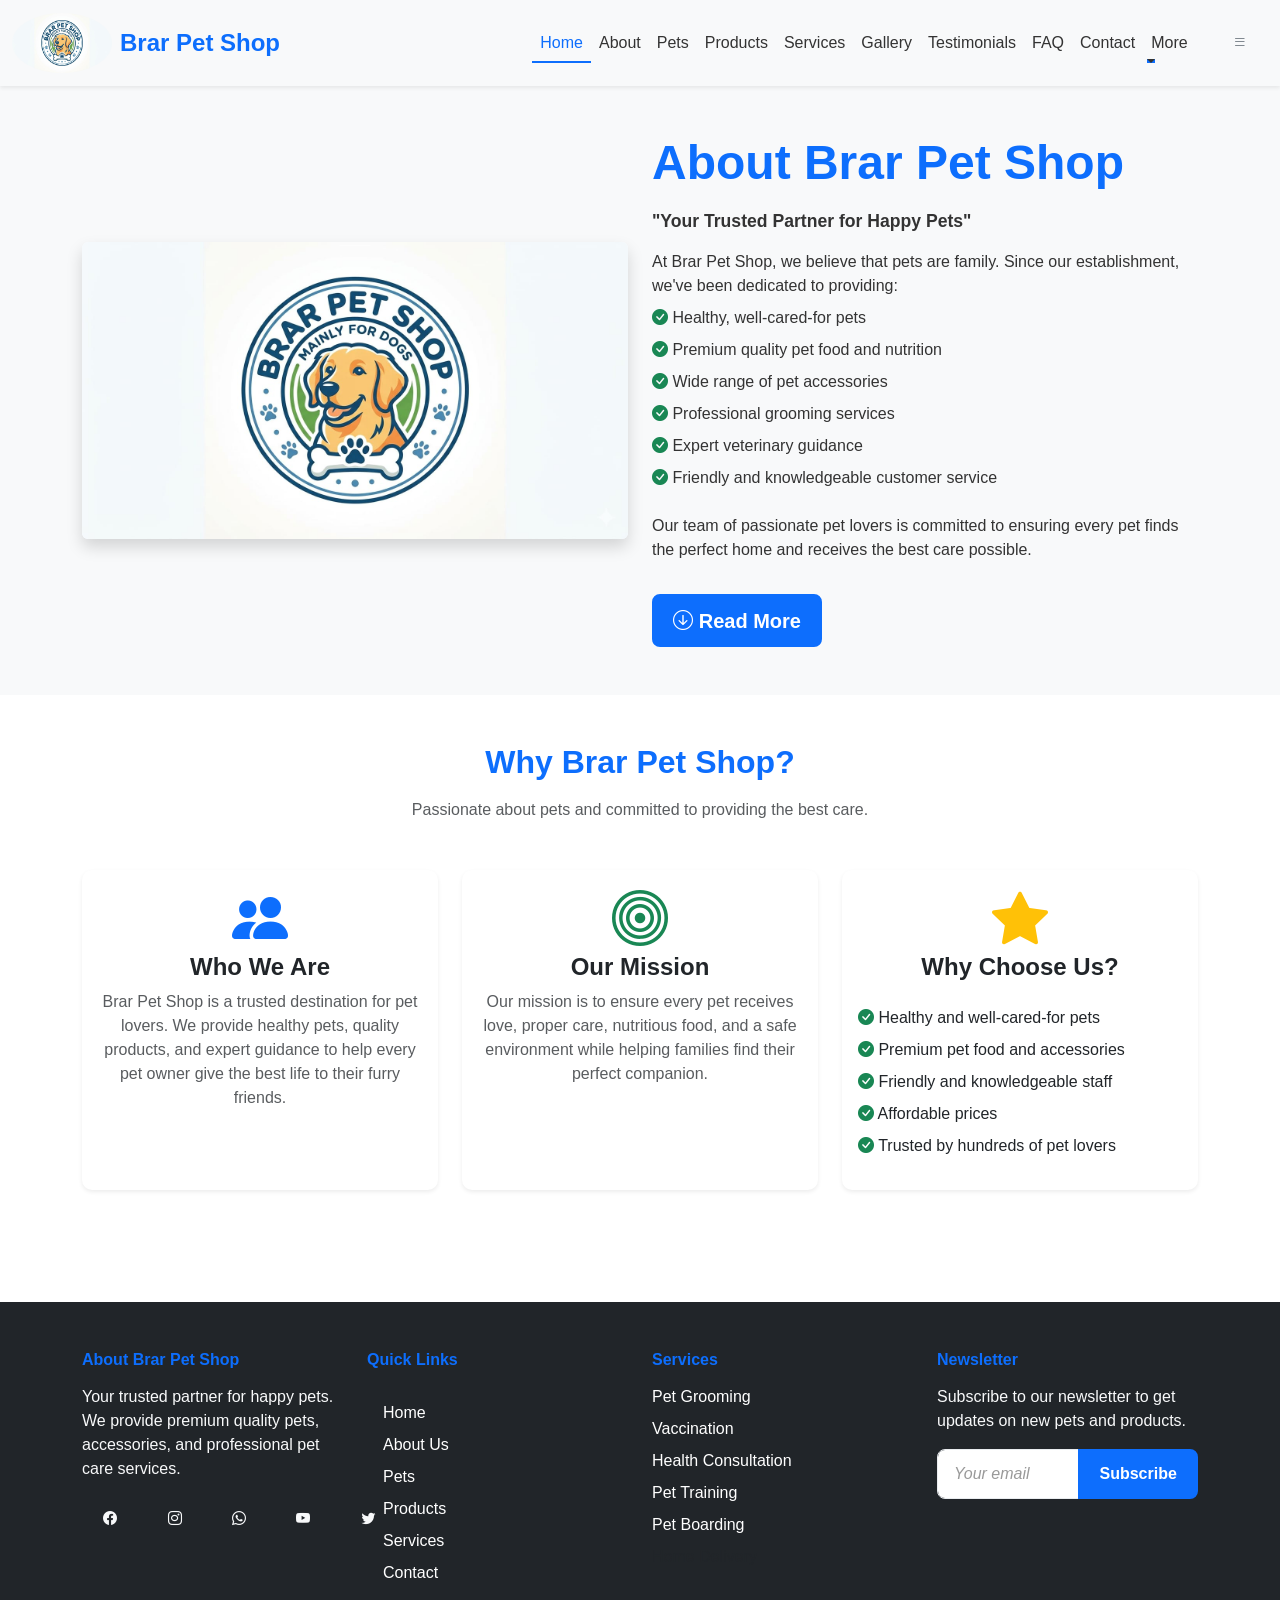
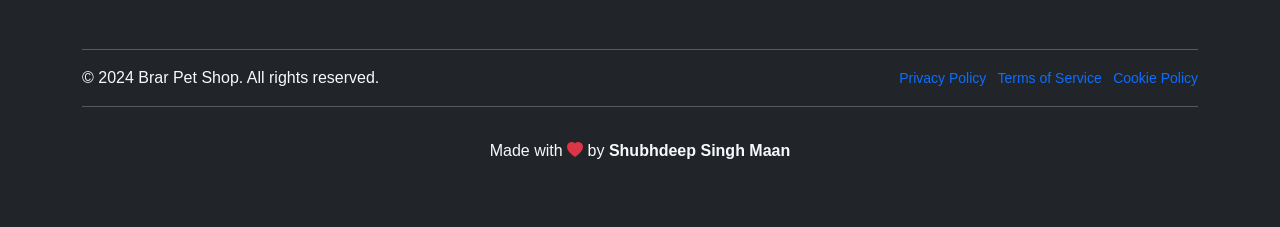
<file: about.html>
<!DOCTYPE html>
<html lang="en">
<head>
    <meta charset="UTF-8">
    <meta name="viewport" content="width=device-width, initial-scale=1.0">
    <title>about us</title>
     
    <!-- Bootstrap 5.3 CSS -->
    <link href="https://cdn.jsdelivr.net/npm/bootstrap@5.3.0/dist/css/bootstrap.min.css" rel="stylesheet">
    
    <!-- Bootstrap Icons -->
    <link rel="stylesheet" href="https://cdn.jsdelivr.net/npm/bootstrap-icons@1.11.0/font/bootstrap-icons.css">
    
    <!-- AOS (Animate On Scroll) CSS -->
    <link href="https://unpkg.com/aos@2.3.1/dist/aos.css" rel="stylesheet">
    
    <!-- Custom CSS -->
    <link rel="stylesheet" href="style.css">

    <script>
    AOS.init({
        duration: 1000,
        once: true
    });
</script>
</head>
<body>
     <!-- inherting navbar -->
      <div id="navbar"></div>

      <!-- About Us Section -->
    <section id="about" class="py-5 bg-light">
        <div class="container">
            <div class="row align-items-center g-4">
                <!-- Image -->
                <div class="col-lg-6" data-aos="fade-right">
                    <img src="IMAGES/BRAR%20PET%20SHOP%20LOGO.jpeg" alt="About Brar Pet Shop" class="img-fluid rounded shadow">
                </div>
                
                <!-- Content -->
                <div class="col-lg-6" data-aos="fade-left">
                    <h2 class="display-5 fw-bold mb-3 text-primary">About Brar Pet Shop</h2>
                    <p class="lead mb-3"><strong>"Your Trusted Partner for Happy Pets"</strong></p>
                    <p class="mb-2">At Brar Pet Shop, we believe that pets are family. Since our establishment, we've been dedicated to providing:</p>
                    
                    <ul class="list-unstyled mb-4">
                        <li class="mb-2"><i class="bi bi-check-circle-fill text-success"></i> Healthy, well-cared-for pets</li>
                        <li class="mb-2"><i class="bi bi-check-circle-fill text-success"></i> Premium quality pet food and nutrition</li>
                        <li class="mb-2"><i class="bi bi-check-circle-fill text-success"></i> Wide range of pet accessories</li>
                        <li class="mb-2"><i class="bi bi-check-circle-fill text-success"></i> Professional grooming services</li>
                        <li class="mb-2"><i class="bi bi-check-circle-fill text-success"></i> Expert veterinary guidance</li>
                        <li class="mb-2"><i class="bi bi-check-circle-fill text-success"></i> Friendly and knowledgeable customer service</li>
                    </ul>
                    
                    <p>Our team of passionate pet lovers is committed to ensuring every pet finds the perfect home and receives the best care possible.</p>
                    
                   <a class="btn btn-primary btn-lg mt-3"
                            id="readMoreBtn"
                            data-bs-toggle="collapse"
                            href="#aboutMore">
                        <i class="bi bi-arrow-down-circle"></i> Read More
                    </a>

                    <div class="collapse mt-4" id="aboutMore">
    <div class="card card-body border-0 shadow-sm">
        <p>
            At Brar Pet Shop, our mission is to provide loving homes for pets and
            quality products for pet owners. We carefully select our pets and products
            to ensure the highest standards of health and care.
        </p>

        <p>
            We also offer expert guidance on pet nutrition, grooming, vaccinations,
            and daily care to help your furry friends live happy and healthy lives.
        </p>

        <p class="mb-0">
            Thank you for trusting Brar Pet Shop as your partner in your pet parenting journey.
        </p>
    </div>
</div>
                </div>
            </div>
        </div>
    </section>

    <!-- Who We Are, Mission & Why Choose Us -->
<section class="py-5 bg-white">
    <div class="container">

        <!-- Section Heading -->
        <div class="text-center mb-5">
            <h2 class="fw-bold text-primary">Why Brar Pet Shop?</h2>
            <p class="text-muted">
                Passionate about pets and committed to providing the best care.
            </p>
        </div>

        <div class="row g-4">

            <!-- Who We Are -->
            <div class="col-lg-4">
                <div class="card h-100 shadow-sm border-0">
                    <div class="card-body text-center">
                        <i class="bi bi-people-fill display-4 text-primary mb-3"></i>

                        <h4 class="fw-bold">Who We Are</h4>

                        <p class="text-muted">
                            Brar Pet Shop is a trusted destination for pet lovers.
                            We provide healthy pets, quality products, and expert
                            guidance to help every pet owner give the best life to
                            their furry friends.
                        </p>
                    </div>
                </div>
            </div>

            <!-- Our Mission -->
            <div class="col-lg-4">
                <div class="card h-100 shadow-sm border-0">
                    <div class="card-body text-center">
                        <i class="bi bi-bullseye display-4 text-success mb-3"></i>

                        <h4 class="fw-bold">Our Mission</h4>

                        <p class="text-muted">
                            Our mission is to ensure every pet receives love,
                            proper care, nutritious food, and a safe environment
                            while helping families find their perfect companion.
                        </p>
                    </div>
                </div>
            </div>

            <!-- Why Choose Us -->
            <div class="col-lg-4">
                <div class="card h-100 shadow-sm border-0">
                    <div class="card-body">
                        <div class="text-center">
                            <i class="bi bi-star-fill display-4 text-warning mb-3"></i>

                            <h4 class="fw-bold">Why Choose Us?</h4>
                        </div>

                        <ul class="list-unstyled mt-4">
                            <li class="mb-2">
                                <i class="bi bi-check-circle-fill text-success"></i>
                                Healthy and well-cared-for pets
                            </li>

                            <li class="mb-2">
                                <i class="bi bi-check-circle-fill text-success"></i>
                                Premium pet food and accessories
                            </li>

                            <li class="mb-2">
                                <i class="bi bi-check-circle-fill text-success"></i>
                                Friendly and knowledgeable staff
                            </li>

                            <li class="mb-2">
                                <i class="bi bi-check-circle-fill text-success"></i>
                                Affordable prices
                            </li>

                            <li>
                                <i class="bi bi-check-circle-fill text-success"></i>
                                Trusted by hundreds of pet lovers
                            </li>
                        </ul>
                    </div>
                </div>
            </div>

        </div>

    </div>
</section>
     <!-- inherting footer -->
     <div id="footer"></div>
 <!-- Back to Top Button -->
    <button id="backToTopBtn" class="btn btn-primary rounded-circle position-fixed" title="Back to top">
        <i class="bi bi-arrow-up"></i>
    </button>

    <!-- Bootstrap 5.3 JS -->
    <script src="https://cdn.jsdelivr.net/npm/bootstrap@5.3.0/dist/js/bootstrap.bundle.min.js"></script>
    
    <!-- AOS (Animate On Scroll) JS -->
    <script src="https://unpkg.com/aos@2.3.1/dist/aos.js"></script>
    
    <!-- Custom Script -->
    <script src="script.js"></script>
</body>
</html>
</file>
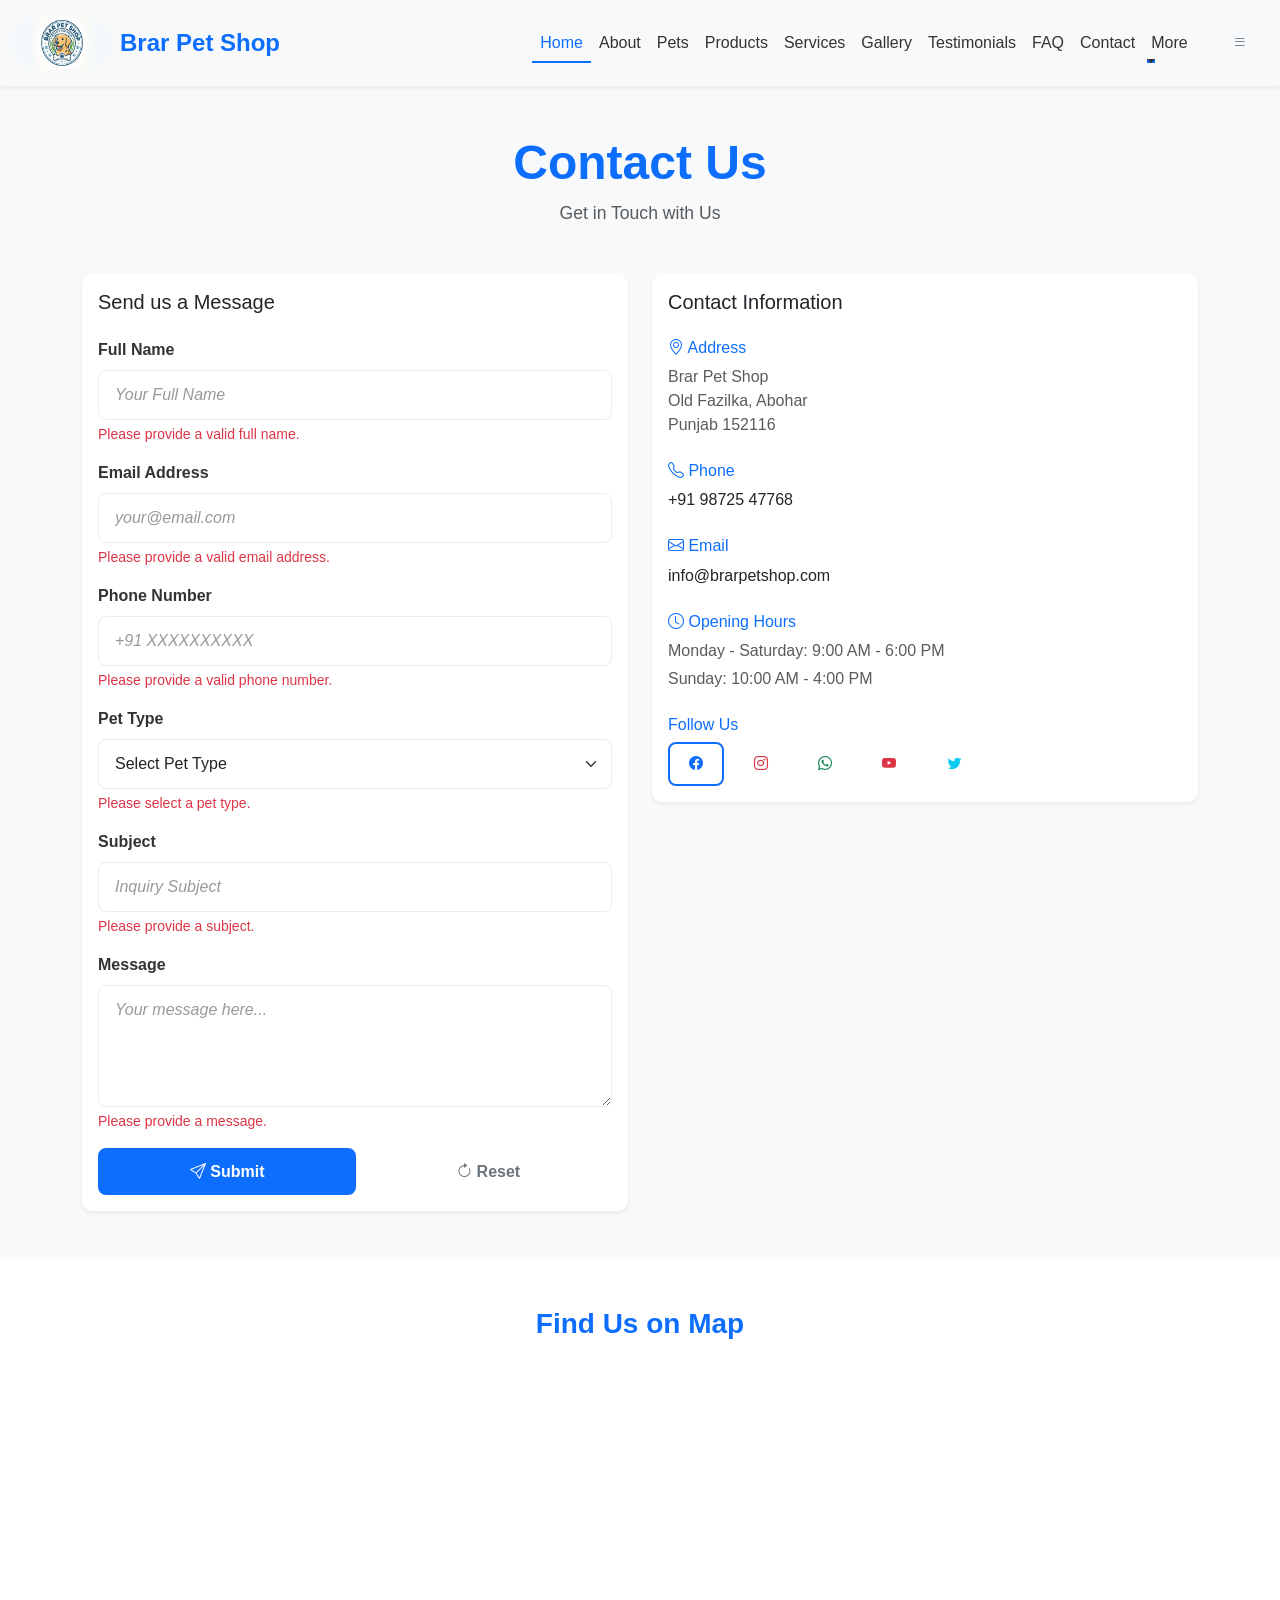
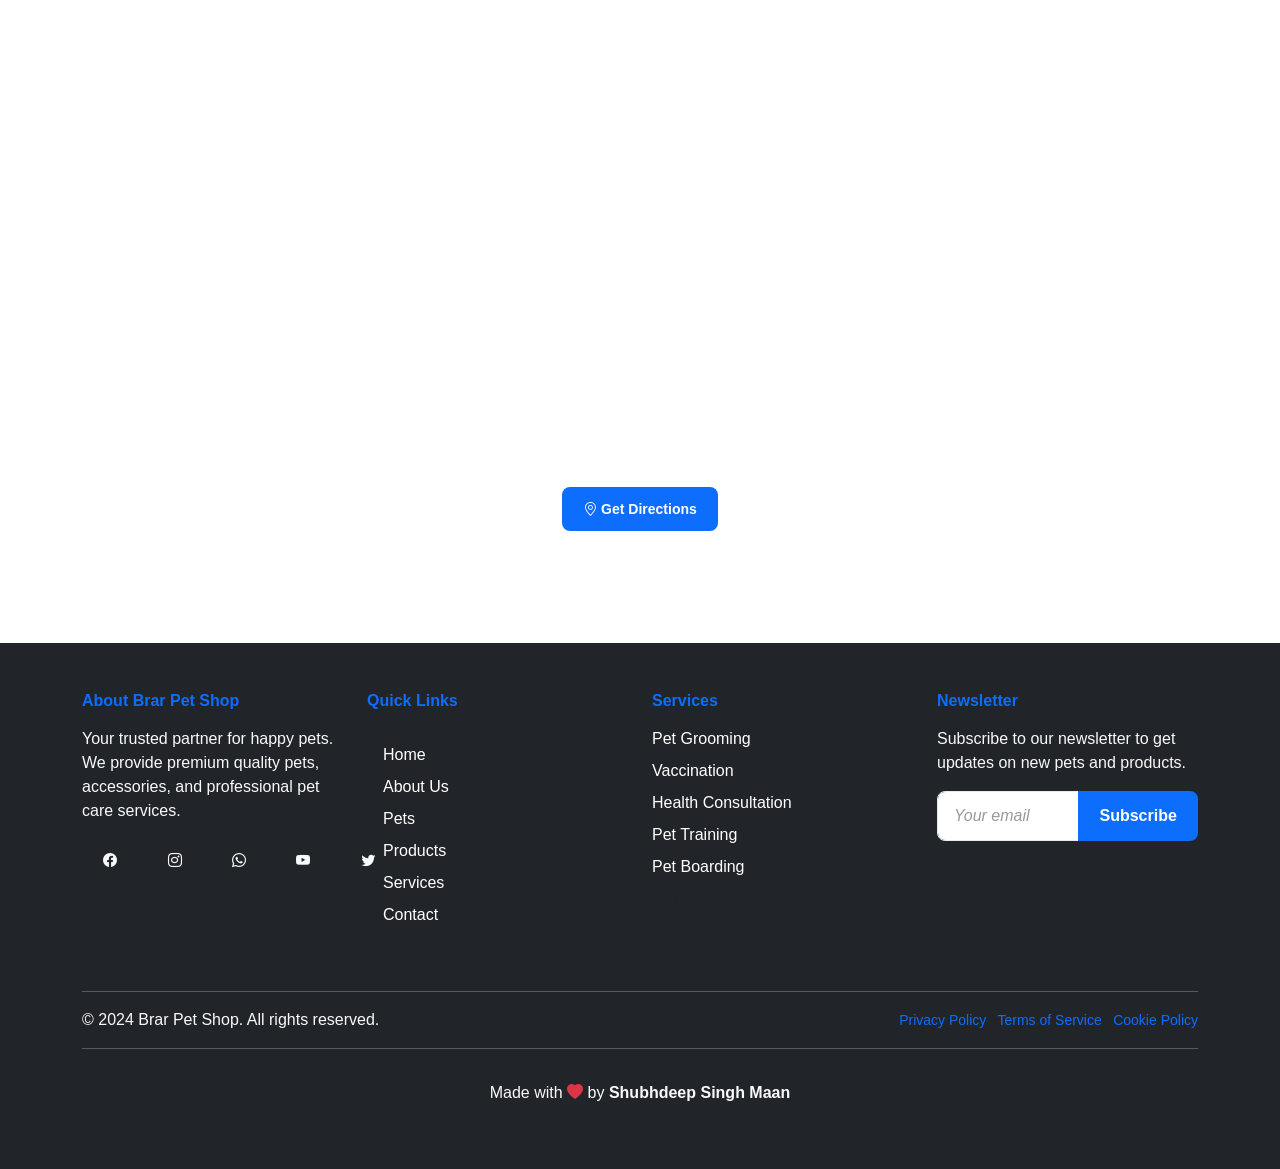
<file: contact.html>
<!DOCTYPE html>
<html lang="en">
<head>
    <meta charset="UTF-8">
    <meta name="viewport" content="width=device-width, initial-scale=1.0">
    <title>gallery</title>
     
    <!-- Bootstrap 5.3 CSS -->
    <link href="https://cdn.jsdelivr.net/npm/bootstrap@5.3.0/dist/css/bootstrap.min.css" rel="stylesheet">
    
    <!-- Bootstrap Icons -->
    <link rel="stylesheet" href="https://cdn.jsdelivr.net/npm/bootstrap-icons@1.11.0/font/bootstrap-icons.css">
    
    <!-- AOS (Animate On Scroll) CSS -->
    <link href="https://unpkg.com/aos@2.3.1/dist/aos.css" rel="stylesheet">
    
    <!-- Custom CSS -->
    <link rel="stylesheet" href="style.css">

    <script>
    AOS.init({
        duration: 1000,
        once: true
    });
</script>
</head>
<body>
       <!-- inherting navbar -->
      <div id="navbar"></div>



    <!-- Contact Section -->
    <section id="contact" class="py-5 bg-light">
        <div class="container">
            <!-- Section Header -->
            <div class="text-center mb-5" data-aos="fade-up">
                <h2 class="display-5 fw-bold text-primary mb-2">Contact Us</h2>
                <p class="lead text-muted">Get in Touch with Us</p>
            </div>

            <!-- Contact Form and Info -->
            <div class="row g-4">
                <!-- Contact Form -->
                <div class="col-lg-6" data-aos="fade-right">
                    <div class="card border-0 shadow-sm">
                        <div class="card-body">
                            <h5 class="card-title mb-4">Send us a Message</h5>
                            <form id="contactForm" novalidate>
                                <!-- Full Name -->
                                <div class="mb-3">
                                    <label for="fullName" class="form-label">Full Name</label>
                                    <input type="text" class="form-control" id="fullName" placeholder="Your Full Name" required>
                                    <div class="invalid-feedback">Please provide a valid full name.</div>
                                </div>

                                <!-- Email -->
                                <div class="mb-3">
                                    <label for="email" class="form-label">Email Address</label>
                                    <input type="email" class="form-control" id="email" placeholder="your@email.com" required>
                                    <div class="invalid-feedback">Please provide a valid email address.</div>
                                </div>

                                <!-- Phone -->
                                <div class="mb-3">
                                    <label for="phone" class="form-label">Phone Number</label>
                                    <input type="tel" class="form-control" id="phone" placeholder="+91 XXXXXXXXXX" required>
                                    <div class="invalid-feedback">Please provide a valid phone number.</div>
                                </div>

                                <!-- Pet Type -->
                                <div class="mb-3">
                                    <label for="petType" class="form-label">Pet Type</label>
                                    <select class="form-select" id="petType" required>
                                        <option value="">Select Pet Type</option>
                                        <option value="dog">Dog</option>
                                        <option value="cat">Cat</option>
                                        <option value="bird">Bird</option>
                                        <option value="fish">Fish</option>
                                        <option value="rabbit">Rabbit</option>
                                        <option value="hamster">Hamster</option>
                                        <option value="other">Other</option>
                                    </select>
                                    <div class="invalid-feedback">Please select a pet type.</div>
                                </div>

                                <!-- Subject -->
                                <div class="mb-3">
                                    <label for="subject" class="form-label">Subject</label>
                                    <input type="text" class="form-control" id="subject" placeholder="Inquiry Subject" required>
                                    <div class="invalid-feedback">Please provide a subject.</div>
                                </div>

                                <!-- Message -->
                                <div class="mb-3">
                                    <label for="message" class="form-label">Message</label>
                                    <textarea class="form-control" id="message" rows="4" placeholder="Your message here..." required></textarea>
                                    <div class="invalid-feedback">Please provide a message.</div>
                                </div>

                                <!-- Submit & Reset Buttons -->
                                <div class="gap-2 d-flex">
                                    <button type="submit" class="btn btn-primary flex-grow-1">
                                        <i class="bi bi-send"></i> Submit
                                    </button>
                                    <button type="reset" class="btn btn-outline-secondary flex-grow-1">
                                        <i class="bi bi-arrow-clockwise"></i> Reset
                                    </button>
                                </div>
                            </form>
                        </div>
                    </div>
                </div>

                <!-- Contact Information -->
                <div class="col-lg-6" data-aos="fade-left">
                    <div class="card border-0 shadow-sm mb-4">
                        <div class="card-body">
                            <h5 class="card-title mb-4">Contact Information</h5>
                            
                            <!-- Address -->
                            <div class="mb-4">
                                <h6 class="text-primary mb-2"><i class="bi bi-geo-alt"></i> Address</h6>
                                <p class="text-muted">
                                    Brar Pet Shop<br>
                                    Old Fazilka, Abohar<br>
                                    Punjab 152116
                                </p>
                            </div>

                            <!-- Phone -->
                            <div class="mb-4">
                                <h6 class="text-primary mb-2"><i class="bi bi-telephone"></i> Phone</h6>
                                <a href="tel:+919872547768" class="text-decoration-none text-dark">+91 98725 47768</a>
                            </div>

                            <!-- Email -->
                            <div class="mb-4">
                                <h6 class="text-primary mb-2"><i class="bi bi-envelope"></i> Email</h6>
                                <a href="mailto:info@brarpetshop.com" class="text-decoration-none text-dark">info@brarpetshop.com</a>
                            </div>

                            <!-- Opening Hours -->
                            <div class="mb-4">
                                <h6 class="text-primary mb-2"><i class="bi bi-clock"></i> Opening Hours</h6>
                                <p class="text-muted mb-1">Monday - Saturday: 9:00 AM - 6:00 PM</p>
                                <p class="text-muted">Sunday: 10:00 AM - 4:00 PM</p>
                            </div>

                            <!-- Quick Links -->
                            <div>
                                <h6 class="text-primary mb-2">Follow Us</h6>
                                <div class="gap-2 d-flex flex-wrap">
                                    <a href="https://facebook.com" class="btn btn-outline-primary btn-sm" title="Facebook" data-bs-toggle="tooltip">
                                        <i class="bi bi-facebook"></i>
                                    </a>
                                    <a href="https://instagram.com" class="btn btn-outline-danger btn-sm" title="Instagram" data-bs-toggle="tooltip">
                                        <i class="bi bi-instagram"></i>
                                    </a>
                                    <a href="https://wa.me/919876543210" class="btn btn-outline-success btn-sm" title="WhatsApp" data-bs-toggle="tooltip">
                                        <i class="bi bi-whatsapp"></i>
                                    </a>
                                    <a href="https://youtube.com" class="btn btn-outline-danger btn-sm" title="YouTube" data-bs-toggle="tooltip">
                                        <i class="bi bi-youtube"></i>
                                    </a>
                                    <a href="https://twitter.com" class="btn btn-outline-info btn-sm" title="X (Twitter)" data-bs-toggle="tooltip">
                                        <i class="bi bi-twitter"></i>
                                    </a>
                                </div>
                            </div>
                        </div>
                    </div>
                </div>
            </div>
        </div>
    </section>

    <!-- Google Map Section -->
    <section class="py-5">
        <div class="container-fluid">
            <div class="row g-0">
                <div class="col-12">
                    <h3 class="text-center mb-4 text-primary fw-bold">Find Us on Map</h3>
                    <!-- Google Map Embed -->
                    <div class="ratio ratio-16x9">
                       <iframe src="https://www.google.com/maps/embed?pb=!1m17!1m12!1m3!1d3450.132240939842!2d74.18577599999999!3d30.147634999999994!2m3!1f0!2f0!3f0!3m2!1i1024!2i768!4f13.1!3m2!1m1!2zMzDCsDA4JzUxLjUiTiA3NMKwMTEnMDguOCJF!5e0!3m2!1sen!2sin!4v1781019105421!5m2!1sen!2sin" width="600" height="450" style="border:0;" allowfullscreen="" loading="lazy" referrerpolicy="no-referrer-when-downgrade"></iframe>
                    </div>
                    <div class="text-center mt-3">
                        <a href="https://maps.google.com" target="_blank" class="btn btn-primary btn-sm">
                            <i class="bi bi-geo-alt"></i> Get Directions
                        </a>
                    </div>
                </div>
            </div>
        </div>
    </section>
















           <!-- inherting footer -->
     <div id="footer"></div>
 <!-- Back to Top Button -->
    <button id="backToTopBtn" class="btn btn-primary rounded-circle position-fixed" title="Back to top">
        <i class="bi bi-arrow-up"></i>
    </button>

    <!-- Bootstrap 5.3 JS -->
    <script src="https://cdn.jsdelivr.net/npm/bootstrap@5.3.0/dist/js/bootstrap.bundle.min.js"></script>
    
    <!-- AOS (Animate On Scroll) JS -->
    <script src="https://unpkg.com/aos@2.3.1/dist/aos.js"></script>
    
    <!-- Custom Script -->
    <script src="script.js"></script>
</body>
</html>
</file>
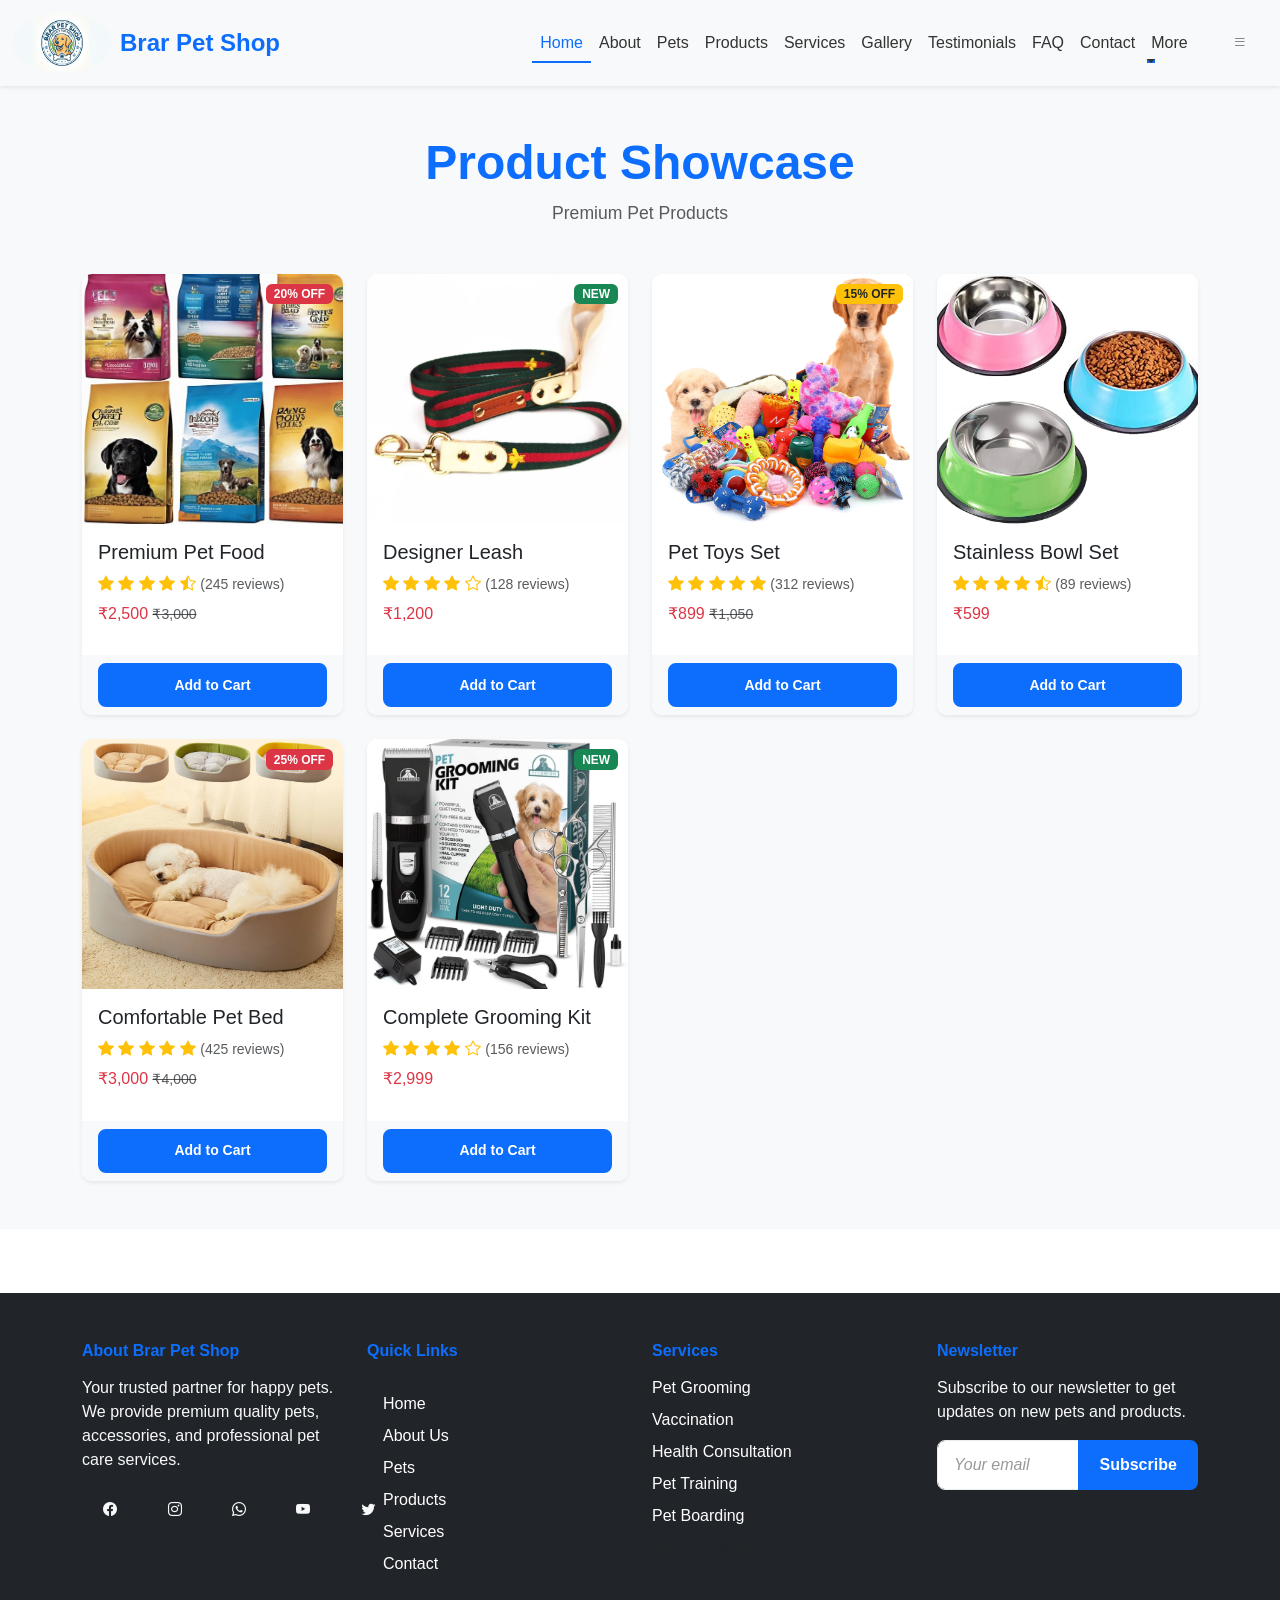
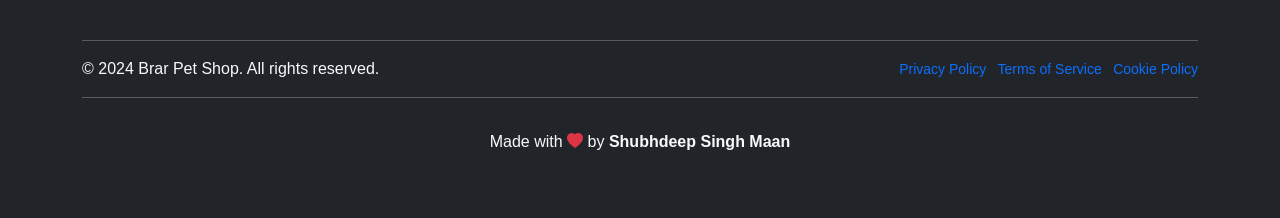
<file: product.html>
<!DOCTYPE html>
<html lang="en">
<head>
    <meta charset="UTF-8">
    <meta name="viewport" content="width=device-width, initial-scale=1.0">
    <title>product</title>
     
    <!-- Bootstrap 5.3 CSS -->
    <link href="https://cdn.jsdelivr.net/npm/bootstrap@5.3.0/dist/css/bootstrap.min.css" rel="stylesheet">
    
    <!-- Bootstrap Icons -->
    <link rel="stylesheet" href="https://cdn.jsdelivr.net/npm/bootstrap-icons@1.11.0/font/bootstrap-icons.css">
    
    <!-- AOS (Animate On Scroll) CSS -->
    <link href="https://unpkg.com/aos@2.3.1/dist/aos.css" rel="stylesheet">
    
    <!-- Custom CSS -->
    <link rel="stylesheet" href="style.css">

    <script>
    AOS.init({
        duration: 1000,
        once: true
    });
</script>
</head>
<body>
       <!-- inherting navbar -->
      <div id="navbar"></div>


        <!-- Product Showcase Section -->
    <section id="products" class="py-5 bg-light">
        <div class="container">
            <!-- Section Header -->
            <div class="text-center mb-5" data-aos="fade-up">
                <h2 class="display-5 fw-bold text-primary mb-2">Product Showcase</h2>
                <p class="lead text-muted">Premium Pet Products</p>
            </div>

            <!-- Product Cards -->
            <div class="row g-4">
                <!-- Product 1: Pet Food -->
                <div class="col-lg-3 col-md-6" data-aos="fade-up" data-aos-delay="100">
                    <div class="card h-100 product-card border-0 shadow-sm">
                        <div class="product-image">
                            <img src="IMAGES\top_rated_dry_dog_foods.jpg" alt="Premium Pet Food" class="card-img-top">
                            <span class="badge bg-danger position-absolute top-2 end-2">20% OFF</span>
                        </div>
                        <div class="card-body">
                            <h5 class="card-title">Premium Pet Food</h5>
                            <div class="mb-2">
                                <i class="bi bi-star-fill text-warning"></i>
                                <i class="bi bi-star-fill text-warning"></i>
                                <i class="bi bi-star-fill text-warning"></i>
                                <i class="bi bi-star-fill text-warning"></i>
                                <i class="bi bi-star-half text-warning"></i>
                                <small class="text-muted">(245 reviews)</small>
                            </div>
                            <h6 class="text-danger mb-3">₹2,500 <small class="text-muted text-decoration-line-through">₹3,000</small></h6>
                        </div>
                        <div class="card-footer bg-light border-0">
                            <button class="btn btn-primary w-100 btn-sm add-to-cart">Add to Cart</button>
                        </div>
                    </div>
                </div>

                <!-- Product 2: Leash -->
                <div class="col-lg-3 col-md-6" data-aos="fade-up" data-aos-delay="150">
                    <div class="card h-100 product-card border-0 shadow-sm">
                        <div class="product-image">
                            <img src="IMAGES\leash.webp" alt="Designer Leash" class="card-img-top">
                            <span class="badge bg-success position-absolute top-2 end-2">NEW</span>
                        </div>
                        <div class="card-body">
                            <h5 class="card-title">Designer Leash</h5>
                            <div class="mb-2">
                                <i class="bi bi-star-fill text-warning"></i>
                                <i class="bi bi-star-fill text-warning"></i>
                                <i class="bi bi-star-fill text-warning"></i>
                                <i class="bi bi-star-fill text-warning"></i>
                                <i class="bi bi-star text-warning"></i>
                                <small class="text-muted">(128 reviews)</small>
                            </div>
                            <h6 class="text-danger mb-3">₹1,200</h6>
                        </div>
                        <div class="card-footer bg-light border-0">
                            <button class="btn btn-primary w-100 btn-sm add-to-cart">Add to Cart</button>
                        </div>
                    </div>
                </div>

                <!-- Product 3: Toys -->
                <div class="col-lg-3 col-md-6" data-aos="fade-up" data-aos-delay="200">
                    <div class="card h-100 product-card border-0 shadow-sm">
                        <div class="product-image">
                            <img src="IMAGES\dog-toys.webp" alt="Pet Toys Set" class="card-img-top">
                            <span class="badge bg-warning text-dark position-absolute top-2 end-2">15% OFF</span>
                        </div>
                        <div class="card-body">
                            <h5 class="card-title">Pet Toys Set</h5>
                            <div class="mb-2">
                                <i class="bi bi-star-fill text-warning"></i>
                                <i class="bi bi-star-fill text-warning"></i>
                                <i class="bi bi-star-fill text-warning"></i>
                                <i class="bi bi-star-fill text-warning"></i>
                                <i class="bi bi-star-fill text-warning"></i>
                                <small class="text-muted">(312 reviews)</small>
                            </div>
                            <h6 class="text-danger mb-3">₹899 <small class="text-muted text-decoration-line-through">₹1,050</small></h6>
                        </div>
                        <div class="card-footer bg-light border-0">
                            <button class="btn btn-primary w-100 btn-sm add-to-cart">Add to Cart</button>
                        </div>
                    </div>
                </div>

                <!-- Product 4: Food Bowl -->
                <div class="col-lg-3 col-md-6" data-aos="fade-up" data-aos-delay="250">
                    <div class="card h-100 product-card border-0 shadow-sm">
                        <div class="product-image">
                            <img src="IMAGES\bowlll.jpg" alt="Stainless Bowl Set" class="card-img-top">
                        </div>
                        <div class="card-body">
                            <h5 class="card-title">Stainless Bowl Set</h5>
                            <div class="mb-2">
                                <i class="bi bi-star-fill text-warning"></i>
                                <i class="bi bi-star-fill text-warning"></i>
                                <i class="bi bi-star-fill text-warning"></i>
                                <i class="bi bi-star-fill text-warning"></i>
                                <i class="bi bi-star-half text-warning"></i>
                                <small class="text-muted">(89 reviews)</small>
                            </div>
                            <h6 class="text-danger mb-3">₹599</h6>
                        </div>
                        <div class="card-footer bg-light border-0">
                            <button class="btn btn-primary w-100 btn-sm add-to-cart">Add to Cart</button>
                        </div>
                    </div>
                </div>

                <!-- Product 5: Pet Bed -->
                <div class="col-lg-3 col-md-6" data-aos="fade-up" data-aos-delay="300">
                    <div class="card h-100 product-card border-0 shadow-sm">
                        <div class="product-image">
                            <img src="IMAGES\PetBed.webp" alt="Comfortable Pet Bed" class="card-img-top">
                            <span class="badge bg-danger position-absolute top-2 end-2">25% OFF</span>
                        </div>
                        <div class="card-body">
                            <h5 class="card-title">Comfortable Pet Bed</h5>
                            <div class="mb-2">
                                <i class="bi bi-star-fill text-warning"></i>
                                <i class="bi bi-star-fill text-warning"></i>
                                <i class="bi bi-star-fill text-warning"></i>
                                <i class="bi bi-star-fill text-warning"></i>
                                <i class="bi bi-star-fill text-warning"></i>
                                <small class="text-muted">(425 reviews)</small>
                            </div>
                            <h6 class="text-danger mb-3">₹3,000 <small class="text-muted text-decoration-line-through">₹4,000</small></h6>
                        </div>
                        <div class="card-footer bg-light border-0">
                            <button class="btn btn-primary w-100 btn-sm add-to-cart">Add to Cart</button>
                        </div>
                    </div>
                </div>

                <!-- Product 6: Grooming Kit -->
                <div class="col-lg-3 col-md-6" data-aos="fade-up" data-aos-delay="350">
                    <div class="card h-100 product-card border-0 shadow-sm">
                        <div class="product-image">
                            <img src="IMAGES\groomingKit.jpg" alt="Grooming Kit" class="card-img-top">
                            <span class="badge bg-success position-absolute top-2 end-2">NEW</span>
                        </div>
                        <div class="card-body">
                            <h5 class="card-title">Complete Grooming Kit</h5>
                            <div class="mb-2">
                                <i class="bi bi-star-fill text-warning"></i>
                                <i class="bi bi-star-fill text-warning"></i>
                                <i class="bi bi-star-fill text-warning"></i>
                                <i class="bi bi-star-fill text-warning"></i>
                                <i class="bi bi-star text-warning"></i>
                                <small class="text-muted">(156 reviews)</small>
                            </div>
                            <h6 class="text-danger mb-3">₹2,999</h6>
                        </div>
                        <div class="card-footer bg-light border-0">
                            <button class="btn btn-primary w-100 btn-sm add-to-cart">Add to Cart</button>
                        </div>
                    </div>
                </div>
            </div>
        </div>
    </section>
















           <!-- inherting footer -->
     <div id="footer"></div>
 <!-- Back to Top Button -->
    <button id="backToTopBtn" class="btn btn-primary rounded-circle position-fixed" title="Back to top">
        <i class="bi bi-arrow-up"></i>
    </button>

    <!-- Bootstrap 5.3 JS -->
    <script src="https://cdn.jsdelivr.net/npm/bootstrap@5.3.0/dist/js/bootstrap.bundle.min.js"></script>
    
    <!-- AOS (Animate On Scroll) JS -->
    <script src="https://unpkg.com/aos@2.3.1/dist/aos.js"></script>
    
    <!-- Custom Script -->
    <script src="script.js"></script>
</body>
</html>
</file>
<file: style.css>
/* ===============================================
   BRAR PET SHOP - CUSTOM CSS
   Professional Pet Shop Website Styling
   =============================================== */

/* Root Variables */
:root {
    --primary-color: #0d6efd;
    --secondary-color: #ffc107;
    --success-color: #198754;
    --danger-color: #dc3545;
    --warning-color: #ffc107;
    --info-color: #0dcaf0;
    --light-bg: #f8f9fa;
    --dark-bg: #212529;
    --text-dark: #333333;
    --text-light: #666666;
    --transition: all 0.3s ease-in-out;
}

/* ===============================================
   GLOBAL STYLES
   =============================================== */

* {
    margin: 0;
    padding: 0;
    box-sizing: border-box;
}

html {
    scroll-behavior: smooth;
}

body {
    font-family: 'Segoe UI', Tahoma, Geneva, Verdana, sans-serif;
    color: var(--text-dark);
    background-color: #ffffff;
    transition: var(--transition);
}

/* Dark Mode */
body.dark-mode {
    background-color: var(--dark-bg);
    color: #e9ecef;
}

body.dark-mode .navbar {
    background-color: #1a1a1a !important;
    box-shadow: 0 2px 10px rgba(0, 0, 0, 0.3) !important;
}

body.dark-mode .card {
    background-color: #2d2d2d;
    color: #e9ecef;
    border: 1px solid #444;
}

body.dark-mode .bg-light {
    background-color: #1a1a1a !important;
}

body.dark-mode .bg-light .card {
    background-color: #2d2d2d;
}

body.dark-mode .text-muted {
    color: #999999 !important;
}

/* ===============================================
   LOADING SPINNER
   =============================================== */

.loading-spinner {
    position: fixed;
    top: 0;
    left: 0;
    width: 100%;
    height: 100%;
    background-color: rgba(255, 255, 255, 0.95);
    display: flex;
    align-items: center;
    justify-content: center;
    z-index: 9999;
    animation: fadeOut 0.5s ease-in-out 2.5s forwards;
}

@keyframes fadeOut {
    to {
        opacity: 0;
        visibility: hidden;
    }
}

.loading-spinner .spinner-border {
    width: 50px;
    height: 50px;
}

/* ===============================================
   NAVBAR STYLES
   =============================================== */

.navbar {
    background-color: #ffffff;
    box-shadow: 0 2px 5px rgba(0, 0, 0, 0.1);
    transition: var(--transition);
}

.navbar.scroll-shadow {
    box-shadow: 0 4px 15px rgba(0, 0, 0, 0.15);
}

@media (max-width: 991.98px) {
    .navbar-collapse {
        max-height: calc(100vh - 120px);
        overflow-y: auto;
        padding-right: 0.5rem;
        padding-left: 0.5rem;
    }

    .navbar-collapse::-webkit-scrollbar {
        width: 8px;
    }

    .navbar-collapse::-webkit-scrollbar-track {
        background: rgba(0, 0, 0, 0.05);
        border-radius: 4px;
    }

    .navbar-collapse::-webkit-scrollbar-thumb {
        background: rgba(0, 0, 0, 0.2);
        border-radius: 4px;
    }
}


.navbar-brand {
    font-size: 1.5rem;
    font-weight: 700;
    color: var(--primary-color) !important;
    transition: var(--transition);
}

.navbar-brand:hover {
    color: var(--secondary-color) !important;
    transform: scale(1.05);
}

.nav-link {
    color: var(--text-dark) !important;
    font-weight: 500;
    transition: var(--transition);
    position: relative;
}

.nav-link:hover {
    color: var(--primary-color) !important;
}

.nav-link.active {
    color: var(--primary-color) !important;
}

.nav-link::after {
    content: '';
    position: absolute;
    bottom: 0;
    left: 0;
    width: 0;
    height: 2px;
    background-color: var(--primary-color);
    transition: width 0.3s ease;
}

.nav-link:hover::after {
    width: 100%;
}

.nav-link.active::after {
    width: 100%;
}

/* Dropdown Menu */
.dropdown-menu {
    border: none;
    box-shadow: 0 4px 15px rgba(0, 0, 0, 0.1);
    animation: slideDown 0.3s ease;
}

@keyframes slideDown {
    from {
        opacity: 0;
        transform: translateY(-10px);
    }
    to {
        opacity: 1;
        transform: translateY(0);
    }
}

.dropdown-item {
    transition: var(--transition);
}

.dropdown-item:hover {
    background-color: var(--light-bg);
    color: var(--primary-color);
}

/* Search Bar */
#searchInput {
    border-radius: 20px;
    padding: 0.5rem 1rem;
}

/* Badge */
#cartBadge {
    animation: pulse 0.5s ease;
}

@keyframes pulse {
    0%, 100% {
        transform: scale(1);
    }
    50% {
        transform: scale(1.2);
    }
}

/* ===============================================
   OFFCANVAS MENU STYLES
   =============================================== */

.offcanvas {
    width: 280px !important;
}

.offcanvas-start {
    border-right: 1px solid #e9ecef;
}

.category-card {
    transition: var(--transition);
}

.category-card:hover {
    transform: translateY(-5px);
}


/* ===============================================
   HERO CAROUSEL STYLES
   =============================================== */

.hero-carousel {
    position: relative;
    margin-bottom: 3rem;
}

.carousel-item {
    position: relative;
    height: 500px;
}

.carousel-overlay {
    position: absolute;
    top: 0;
    left: 0;
    right: 0;
    bottom: 0;
    background-color: rgba(0, 0, 0, 0.4);
    z-index: 1;
}

.carousel-content {
    position: absolute;
    top: 50%;
    left: 50%;
    transform: translate(-50%, -50%);
    text-align: center;
    width: 100%;
    color: white;
    z-index: 2;
    animation: slideInUp 0.8s ease;
}

@keyframes slideInUp {
    from {
        opacity: 0;
        transform: translate(-50%, -30%);
    }
    to {
        opacity: 1;
        transform: translate(-50%, -50%);
    }
}

.carousel-content h1,
.carousel-content h2 {
    text-shadow: 2px 2px 8px rgba(0, 0, 0, 0.5);
    margin-bottom: 1rem;
}

.carousel-content p {
    text-shadow: 1px 1px 4px rgba(0, 0, 0, 0.5);
    font-size: 1.1rem;
}

.carousel-control-prev,
.carousel-control-next {
    position: absolute;
    top: 50%;
    transform: translateY(-50%);

    width: 46px;
    height: 46px;

    background-color: rgba(255, 255, 255, 0.2);
    border-radius: 50%;
    border: 1px solid rgba(255, 255, 255, 0.35);

    display: flex;
    align-items: center;
    justify-content: center;

    z-index: 3;
    transition: all 0.3s ease;
}

.carousel-control-prev {
    left: 20px;
}

.carousel-control-next {
    right: 20px;
}
.carousel-control-prev:hover,
.carousel-control-next:hover {
    background-color: rgba(255, 255, 255, 0.35);
}

.carousel-control-prev-icon,
.carousel-control-next-icon {
    width: 18px;
    height: 18px;
    background-size: 100%, 100%;
}

/* ===============================================
   CARDS & CONTAINERS
   =============================================== */

.card {
    border: none;
    transition: var(--transition);
    border-radius: 10px;
    overflow: hidden;
}

.card:hover {
    box-shadow: 0 8px 25px rgba(0, 0, 0, 0.15);
    transform: translateY(-5px);
}

.card-img-top {
    height: 250px;
    object-fit: cover;
    transition: var(--transition);
}

.card:hover .card-img-top {
    transform: scale(1.05);
}

/* Pet Card Styles */
.pet-card {
    position: relative;
    border-radius: 12px;
    overflow: hidden;
}

.pet-card .badge {
    position: absolute;
    top: 15px;
    left: 15px;
    z-index: 2;
    font-size: 0.85rem;
}

/* Search and Filter Styles */
.search-filter-container {
    border: 1px solid #e9ecef;
    transition: var(--transition);
}

.search-filter-container:hover {
    border-color: var(--primary-color);
    box-shadow: 0 4px 20px rgba(13, 110, 253, 0.15) !important;
}

.search-filter-container .input-group-text {
    border: 1px solid var(--primary-color);
}

.search-filter-container .form-control:focus,
.search-filter-container .form-select:focus {
    border-color: var(--primary-color);
    box-shadow: 0 0 0 0.2rem rgba(13, 110, 253, 0.25);
}

.form-control::placeholder {
    color: #999;
    font-style: italic;
}

#noResultsMessage {
    font-size: 1.1rem;
    border-left: 4px solid var(--info-color);
}

/* Pet Card Wrapper - for filtering */
.pet-card-wrapper {
    transition: var(--transition);
}

.pet-card-wrapper.hidden,
.pet-card-wrapper.pagination-hidden {
    display: none !important;
}

body.dark-mode .search-filter-container {
    background-color: #2d2d2d !important;
    border-color: #444;
}

body.dark-mode .search-filter-container:hover {
    border-color: var(--primary-color);
}

body.dark-mode .form-control,
body.dark-mode .form-select {
    background-color: #1a1a1a;
    color: #e9ecef;
    border-color: #444;
}

body.dark-mode .form-control:focus,
body.dark-mode .form-select:focus {
    background-color: #1a1a1a;
    color: #e9ecef;
}

/* Product Card Styles */
.product-card {
    position: relative;
}

.product-image {
    position: relative;
    height: 250px;
    overflow: hidden;
}

.product-image img {
    height: 100%;
    object-fit: cover;
    transition: var(--transition);
}

.product-card:hover .product-image img {
    transform: scale(1.1);
}

.product-image .badge {
    position: absolute;
    top: 10px;
    right: 10px;
    z-index: 2;
}

/* Service Card Styles */
.service-card {
    transition: var(--transition);
    cursor: pointer;
}

.service-card:hover {
    background-color: var(--primary-color);
    color: white;
}

.service-icon {
    font-size: 3rem;
    color: var(--primary-color);
    transition: var(--transition);
}

.service-card:hover .service-icon {
    color: var(--secondary-color);
    transform: scale(1.2) rotateZ(10deg);
}

/* Category Card Styles */
.category-card {
    display: block;
}

.category-card .card {
    transition: var(--transition);
    background: linear-gradient(135deg, #ffffff 0%, #f8f9fa 100%);
}

.category-card:hover .card {
    background: linear-gradient(135deg, var(--primary-color) 0%, #0856ca 100%);
    color: white;
    transform: scale(1.08);
}

.category-card:hover .card i {
    color: var(--secondary-color) !important;
    transform: rotateZ(360deg);
    transition: transform 0.6s ease;
}

/* ===============================================
   SECTION STYLES
   =============================================== */

section {
    scroll-margin-top: 80px;
}

section h2 {
    font-weight: 700;
    margin-bottom: 1rem;
}

section .lead {
    font-size: 1.1rem;
    font-weight: 500;
}

/* ===============================================
   ABOUT SECTION
   =============================================== */

.about-section {
    position: relative;
}

.about-section img {
    border-radius: 12px;
    box-shadow: 0 8px 25px rgba(0, 0, 0, 0.15);
}

/* ===============================================
   COUNTER STYLES
   =============================================== */

.counter-card {
    transition: var(--transition);
}

.counter-icon {
    transition: var(--transition);
}

.counter-card:hover .counter-icon {
    transform: scale(1.2) rotateZ(-10deg);
}

.counter-number {
    font-size: 3rem;
    font-weight: 700;
    transition: var(--transition);
    animation: countUp 2s ease-in-out;
}

@keyframes countUp {
    from {
        transform: scale(0.5);
        opacity: 0;
    }
    to {
        transform: scale(1);
        opacity: 1;
    }
}

/* ===============================================
   CTA SECTION
   =============================================== */

.cta-section {
    position: relative;
    background-attachment: fixed;
    min-height: 400px;
    display: flex;
    align-items: center;
}

.cta-overlay {
    position: absolute;
    top: 0;
    left: 0;
    right: 0;
    bottom: 0;
    background-color: rgba(0, 0, 0, 0.5);
}

.cta-section .container {
    z-index: 2;
}

/* ===============================================
   GALLERY STYLES
   =============================================== */

.gallery-item {
    position: relative;
    height: 250px;
    cursor: pointer;
    overflow: hidden;
}

.gallery-item img {
    width: 100%;
    height: 100%;
    object-fit: cover;
    transition: var(--transition);
}

.gallery-overlay {
    position: absolute;
    top: 0;
    left: 0;
    right: 0;
    bottom: 0;
    background-color: rgba(13, 110, 253, 0.85);
    display: flex;
    flex-direction: column;
    align-items: center;
    justify-content: center;
    opacity: 0;
    transition: var(--transition);
    z-index: 2;
}

.gallery-item:hover {
    transform: scale(1.05);
}

.gallery-item:hover .gallery-overlay {
    opacity: 1;
}

/* ===============================================
   ACCORDION STYLES
   =============================================== */

.accordion-button {
    transition: var(--transition);
    font-weight: 500;
    padding: 1rem 1.5rem;
}

.accordion-button:not(.collapsed) {
    background-color: var(--primary-color);
    color: white;
}

.accordion-button::after {
    background-image: url("data:image/svg+xml,%3csvg xmlns='http://www.w3.org/2000/svg' viewBox='0 0 16 16'%3e%3cpath fill='none' stroke='%230d6efd' stroke-linecap='round' stroke-linejoin='round' stroke-width='2' d='M2 5l6 6 6-6'/%3e%3c/svg%3e");
}

.accordion-button:not(.collapsed)::after {
    background-image: url("data:image/svg+xml,%3csvg xmlns='http://www.w3.org/2000/svg' viewBox='0 0 16 16'%3e%3cpath fill='none' stroke='%23ffffff' stroke-linecap='round' stroke-linejoin='round' stroke-width='2' d='M2 5l6 6 6-6'/%3e%3c/svg%3e");
}

.accordion-body {
    padding: 1.5rem;
    line-height: 1.8;
}

/* ===============================================
   FORM STYLES
   =============================================== */

.form-control,
.form-select {
    border-radius: 8px;
    border: 1px solid #e9ecef;
    transition: var(--transition);
    padding: 0.75rem 1rem;
}

.form-control:focus,
.form-select:focus {
    border-color: var(--primary-color);
    box-shadow: 0 0 0 0.2rem rgba(13, 110, 253, 0.25);
}

.form-label {
    font-weight: 600;
    color: var(--text-dark);
    margin-bottom: 0.5rem;
}

.form-control.is-invalid,
.form-select.is-invalid {
    border-color: var(--danger-color);
}

.invalid-feedback {
    display: block;
    color: var(--danger-color);
    font-size: 0.875rem;
    margin-top: 0.25rem;
}

/* ===============================================
   BUTTON STYLES
   =============================================== */

.btn {
    border-radius: 8px;
    font-weight: 600;
    padding: 0.6rem 1.2rem;
    transition: var(--transition);
    border: 2px solid transparent;
}

.btn-primary {
    background-color: var(--primary-color);
    border-color: var(--primary-color);
    color: white;
}

.btn-primary:hover {
    background-color: #0b5ed7;
    border-color: #0b5ed7;
    transform: translateY(-2px);
    box-shadow: 0 4px 12px rgba(13, 110, 253, 0.3);
}

.btn-primary:active {
    transform: translateY(0);
}

.btn-outline-primary {
    color: var(--primary-color);
    border-color: var(--primary-color);
}

.btn-outline-primary:hover {
    background-color: var(--primary-color);
    border-color: var(--primary-color);
}

.btn-secondary {
    background-color: var(--secondary-color);
    border-color: var(--secondary-color);
}

.add-to-cart {
    transition: var(--transition);
}

.add-to-cart:active {
    animation: cartPulse 0.3s ease;
}

@keyframes cartPulse {
    0%, 100% {
        transform: scale(1);
    }
    50% {
        transform: scale(0.95);
    }
}

/* ===============================================
   BACK TO TOP BUTTON
   =============================================== */

#backToTopBtn {
    bottom: 30px;
    right: 30px;
    width: 50px;
    height: 50px;
    display: flex;
    align-items: center;
    justify-content: center;
    opacity: 0;
    visibility: hidden;
    transition: var(--transition);
    z-index: 999;
    box-shadow: 0 4px 12px rgba(13, 110, 253, 0.3);
}

#backToTopBtn.show {
    opacity: 1;
    visibility: visible;
}

#backToTopBtn:hover {
    background-color: #0b5ed7;
    transform: translateY(-3px);
    box-shadow: 0 6px 18px rgba(13, 110, 253, 0.4);
}

/* ===============================================
   FOOTER STYLES
   =============================================== */

footer {
    background-color: var(--dark-bg);
    color: #e9ecef;
    margin-top: 4rem;
}

footer a {
    transition: var(--transition);
}

footer a:hover {
    color: var(--primary-color) !important;
}

footer h6 {
    font-weight: 700;
    font-size: 1rem;
}

footer .btn-outline-light:hover {
    background-color: var(--primary-color);
    border-color: var(--primary-color);
}

/* ===============================================
   ANIMATIONS
   =============================================== */

/* AOS Customization */
[data-aos="fade-up"] {
    animation-duration: 1s;
}

[data-aos="fade-down"] {
    animation-duration: 1s;
}

[data-aos="fade-left"] {
    animation-duration: 1s;
}

[data-aos="fade-right"] {
    animation-duration: 1s;
}

[data-aos="flip-left"] {
    animation-duration: 1.2s;
}

/* Smooth transitions for scrolling elements */
.fade-in {
    animation: fadeIn 0.6s ease;
}

@keyframes fadeIn {
    from {
        opacity: 0;
    }
    to {
        opacity: 1;
    }
}

/* ===============================================
   RESPONSIVE DESIGN
   =============================================== */

/* Large Devices (Desktop) */
@media (min-width: 1200px) {
    .container {
        max-width: 1140px;
    }

    .display-5 {
        font-size: 3rem;
    }
}

/* Medium Devices (Tablets) */
@media (max-width: 991px) {
    .navbar {
        padding: 1rem 0;
    }

    .navbar-brand {
        font-size: 1.25rem;
    }

    .nav-link {
        padding: 0.5rem 0 !important;
    }

    .carousel-item {
        height: 350px;
    }

    .carousel-content h1,
    .carousel-content h2 {
        font-size: 1.75rem;
    }

    .carousel-content p {
        font-size: 0.95rem;
    }

    .display-5 {
        font-size: 2rem;
    }

    .counter-number {
        font-size: 2rem;
    }

    .cta-section {
        min-height: 300px;
    }

    .gallery-item {
        height: 200px;
    }

    .offcanvas {
        width: 250px !important;
    }
}

/* Small Devices (Mobile) */
@media (max-width: 576px) {
    body {
        font-size: 0.95rem;
    }

    .navbar {
        padding: 0.75rem 0;
    }

    .navbar-brand {
        font-size: 1.1rem;
    }

    .navbar-nav {
        gap: 0.5rem;
    }

    .nav-link {
        padding: 0.5rem 0.25rem !important;
        font-size: 0.9rem;
    }

    .carousel-item {
        height: 250px;
    }

    .carousel-content h1,
    .carousel-content h2 {
        font-size: 1.25rem;
        margin-bottom: 0.5rem;
    }

    .carousel-content p {
        font-size: 0.85rem;
        margin-bottom: 1rem;
    }

    .carousel-content .gap-2 {
        flex-direction: column !important;
    }

    .carousel-content .btn {
        padding: 0.5rem 1rem;
        font-size: 0.9rem;
    }

    .display-5 {
        font-size: 1.5rem;
    }

    .lead {
        font-size: 1rem !important;
    }

    .card-img-top {
        height: 200px;
    }

    .gallery-item {
        height: 150px;
    }

    .counter-number {
        font-size: 1.5rem;
    }

    section {
        padding: 2rem 0 !important;
    }

    .cta-section {
        min-height: 250px;
        padding: 2rem 0 !important;
    }

    .cta-section .container .btn {
        padding: 0.6rem 1rem;
        font-size: 0.85rem;
    }

    #backToTopBtn {
        bottom: 20px;
        right: 20px;
        width: 45px;
        height: 45px;
        font-size: 1.2rem;
    }

    .offcanvas {
        width: 100% !important;
    }

    .offcanvas.offcanvas-start {
        max-width: 280px;
    }

    footer .row > div {
        margin-bottom: 1.5rem;
    }

    .input-group {
        width: 100% !important;
        margin-bottom: 0.5rem;
    }
}

/* Extra Small Devices */
@media (max-width: 400px) {
    .display-4 {
        font-size: 1.5rem;
    }

    .display-5 {
        font-size: 1.25rem;
    }

    .carousel-item {
        height: 200px;
    }

    .carousel-content h1,
    .carousel-content h2 {
        font-size: 1rem;
    }

    .btn {
        padding: 0.5rem 0.75rem;
        font-size: 0.85rem;
    }

    .card {
        margin-bottom: 1rem;
    }

    .navbar-nav.gap-2 {
        gap: 0.25rem !important;
    }

    section {
        padding: 1.5rem 0 !important;
    }
}

/* ===============================================
   ACCESSIBILITY
   =============================================== */

/* Focus styles for keyboard navigation */
*:focus {
    outline: 2px solid var(--primary-color);
    outline-offset: 2px;
}

button:focus,
a:focus {
    outline: 2px dashed var(--primary-color);
}

/* High contrast mode support */
@media (prefers-contrast: more) {
    .btn-primary {
        border-width: 2px;
    }

    .card {
        border: 2px solid #ccc;
    }
}

/* Reduced motion support */
@media (prefers-reduced-motion: reduce) {
    * {
        animation-duration: 0.01ms !important;
        animation-iteration-count: 1 !important;
        transition-duration: 0.01ms !important;
    }
}

/* Print styles */
@media print {
    .navbar,
    footer,
    #backToTopBtn,
    .btn,
    .carousel-control-prev,
    .carousel-control-next {
        display: none;
    }

    body {
        background-color: white;
        color: black;
    }

    section {
        page-break-inside: avoid;
    }
}
</file>
